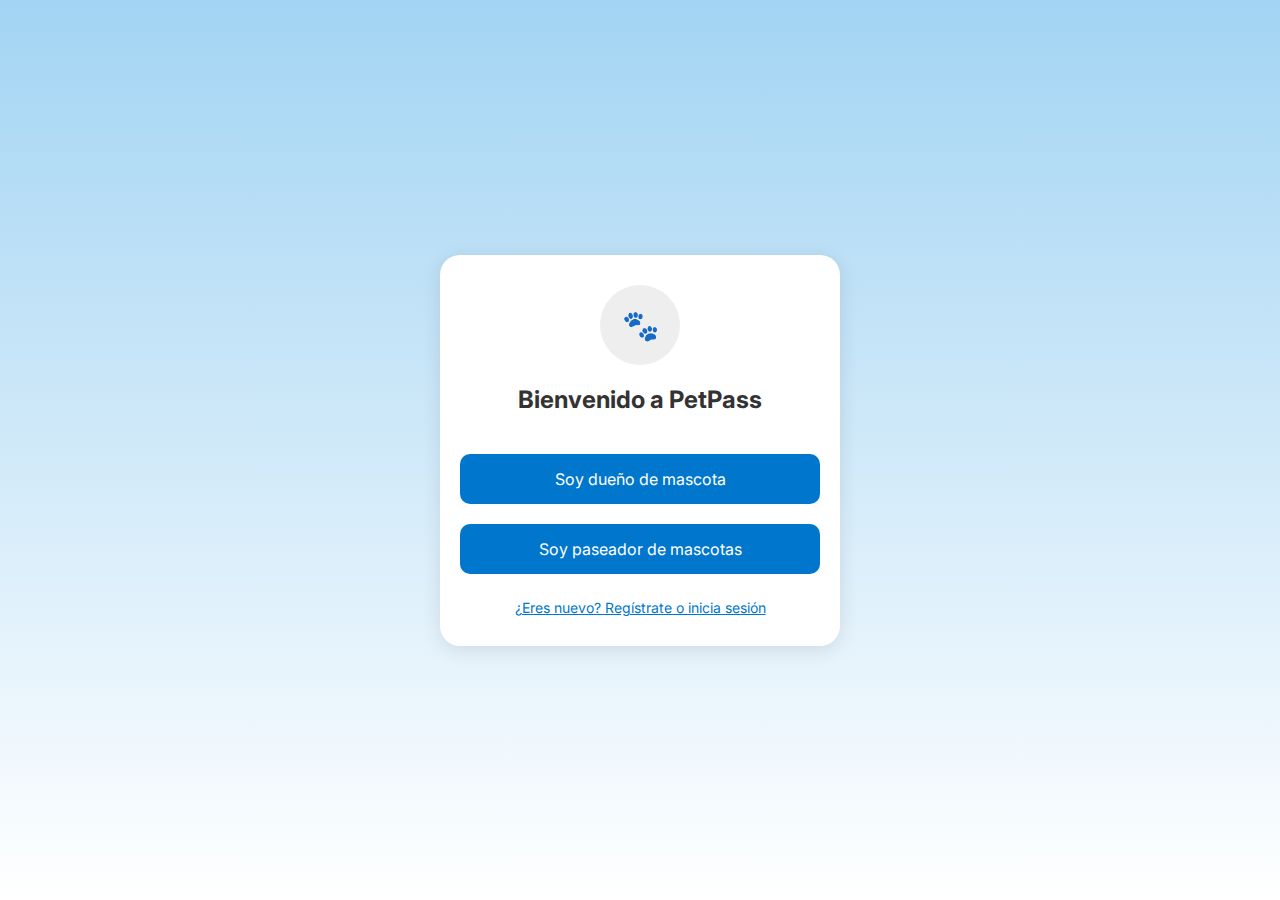
<file: index.html>
<!DOCTYPE html>
<html lang="es">
<head>
  <meta charset="UTF-8" />
  <meta name="viewport" content="width=device-width, initial-scale=1.0" />
  <title>PetPass - Bienvenida</title>
  <link href="https://fonts.googleapis.com/css2?family=Inter:wght@400;700&display=swap" rel="stylesheet" />
  <style>
    * {
      margin: 0; padding: 0; box-sizing: border-box;
      font-family: 'Inter', sans-serif;
    }
    body {
      background: linear-gradient(180deg, #a2d4f3 0%, #ffffff 100%);
      display: flex; justify-content: center; align-items: center;
      height: 100vh; padding: 20px;
    }
    .card {
      background-color: white;
      border-radius: 20px;
      box-shadow: 0 4px 20px rgba(0, 0, 0, 0.1);
      padding: 30px 20px;
      max-width: 400px;
      width: 100%; text-align: center;
    }
    .logo {
      width: 80px; height: 80px;
      margin: 0 auto 20px;
      background-color: #eee;
      border-radius: 50%;
      display: flex; align-items: center; justify-content: center;
      font-size: 30px; color: #0077cc;
    }
    h1 { font-size: 24px; margin-bottom: 30px; color: #333; }
    .btn {
      width: 100%; padding: 15px; margin: 10px 0;
      font-size: 16px; background-color: #0077cc; color: white;
      border: none; border-radius: 10px; cursor: pointer;
    }
    .btn:hover { background-color: #005fa3; }
    .link {
      font-size: 14px; margin-top: 15px;
      color: #0077cc; cursor: pointer; text-decoration: underline;
    }
  </style>
</head>
<body>
  <div class="card">
    <div class="logo">🐾</div>
    <h1>Bienvenido a PetPass</h1>
    <button class="btn" onclick="window.location.href='registro_dueno.html'">Soy dueño de mascota</button>
    <button class="btn" onclick="window.location.href='registro_paseador.html'">Soy paseador de mascotas</button>
    <div class="link" onclick="window.location.href='login.html'">¿Eres nuevo? Regístrate o inicia sesión</div>
  </div>
</body>
</html>
</file>
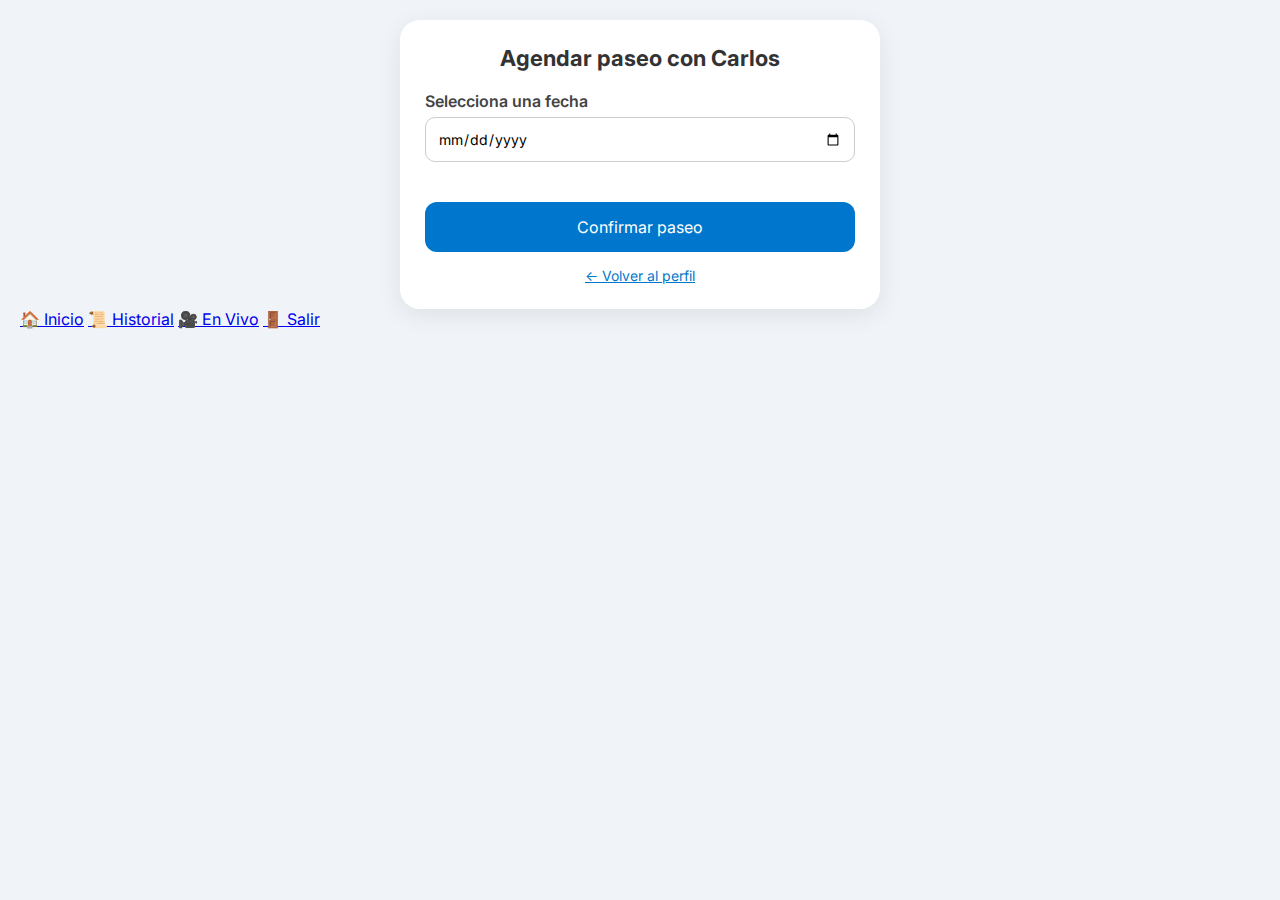
<file: agendar_paseo.html>
<!DOCTYPE html>
<html lang="es">
<head>
  <meta charset="UTF-8" />
  <meta name="viewport" content="width=device-width, initial-scale=1.0" />
  <title>Agendar Paseo - PetPass</title>
  <link href="https://fonts.googleapis.com/css2?family=Inter:wght@400;700&display=swap" rel="stylesheet" />
  <style>
    * {
      box-sizing: border-box;
      margin: 0;
      padding: 0;
      font-family: 'Inter', sans-serif;
    }

    body {
      background-color: #f0f4f8;
      padding: 20px;
    }

    .card {
      background-color: white;
      border-radius: 20px;
      box-shadow: 0 6px 25px rgba(0, 0, 0, 0.08);
      max-width: 480px;
      margin: 0 auto;
      padding: 25px;
    }

    h2 {
      font-size: 22px;
      text-align: center;
      margin-bottom: 20px;
      color: #333;
    }

    label {
      display: block;
      margin: 12px 0 6px;
      font-weight: 600;
      color: #444;
    }

    input[type="date"] {
      width: 100%;
      padding: 12px;
      border: 1px solid #ccc;
      border-radius: 10px;
      font-size: 14px;
      margin-bottom: 20px;
    }

    .horarios {
      display: flex;
      flex-wrap: wrap;
      gap: 10px;
      justify-content: center;
    }

    .hora {
      padding: 10px 14px;
      border-radius: 10px;
      border: none;
      font-size: 14px;
      cursor: pointer;
    }

    .disponible {
      background-color: #00a86b;
      color: white;
    }

    .disponible:hover {
      background-color: #008f5f;
    }

    .ocupado {
      background-color: #ccc;
      color: #666;
      cursor: not-allowed;
    }

    .hora.seleccionado {
      outline: 3px solid #005fa3;
    }

    .btn {
      width: 100%;
      padding: 15px;
      margin-top: 20px;
      font-size: 16px;
      background-color: #0077cc;
      color: white;
      border: none;
      border-radius: 12px;
      cursor: pointer;
    }

    .link {
      text-align: center;
      font-size: 14px;
      margin-top: 15px;
      color: #0077cc;
      text-decoration: underline;
      cursor: pointer;
    }
  </style>
</head>
<body>

  <div class="card">
    <h2>Agendar paseo con Carlos</h2>
    <label for="fecha">Selecciona una fecha</label>
    <input type="date" id="fecha" onchange="mostrarHorarios()" required />

    <div class="horarios" id="horarios"></div>

    <button class="btn" onclick="confirmarPaseo()">Confirmar paseo</button>
    <div class="link" onclick="window.history.back()">← Volver al perfil</div>
  </div>

  <script>
    const horariosDisponibles = {
      "2025-04-17": ["10:00", "11:00", "15:00"], // estos están disponibles ese día
      "2025-04-18": ["11:00", "14:00", "16:00"],
    };

    const todosHorarios = ["10:00", "11:00", "12:00", "14:00", "15:00", "16:00"];

    let horaSeleccionada = "";

    function mostrarHorarios() {
      const fecha = document.getElementById('fecha').value;
      const horariosContainer = document.getElementById('horarios');
      horariosContainer.innerHTML = "";

      if (!fecha) return;

      todosHorarios.forEach(hora => {
        const btn = document.createElement('button');
        btn.textContent = hora;
        btn.classList.add('hora');

        if (horariosDisponibles[fecha]?.includes(hora)) {
          btn.classList.add('disponible');
          btn.onclick = () => {
            document.querySelectorAll('.hora').forEach(b => b.classList.remove('seleccionado'));
            btn.classList.add('seleccionado');
            horaSeleccionada = hora;
          };
        } else {
          btn.classList.add('ocupado');
          btn.disabled = true;
        }

        horariosContainer.appendChild(btn);
      });
    }

    function confirmarPaseo() {
      const fecha = document.getElementById('fecha').value;
      if (!fecha || !horaSeleccionada) {
        alert("Selecciona una fecha y un horario disponible.");
        return;
      }
      alert(`✅ Paseo reservado para el ${fecha} a las ${horaSeleccionada}.`);
    }
  </script>
<script src="navbar.js"></script>
<script>
  generarNavbar('panel'); // cambia "panel" por "historial" o "transmision" según la página
</script>

</body>
</html>
</file>
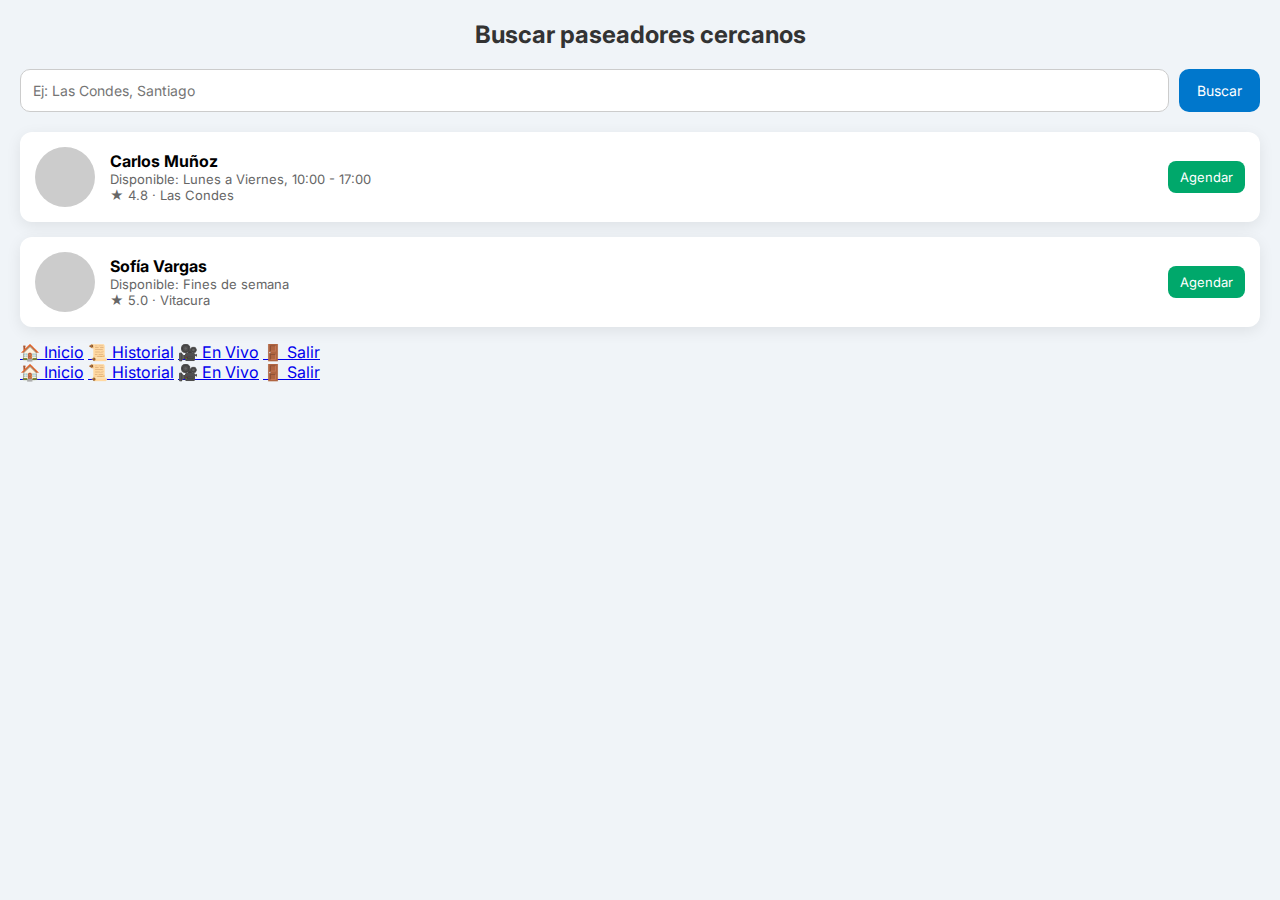
<file: buscar_paseadores.html>
<!DOCTYPE html>
<html lang="es">
<head>
  <meta charset="UTF-8" />
  <meta name="viewport" content="width=device-width, initial-scale=1.0" />
  <title>Buscar Paseadores - PetPass</title>
  <link href="https://fonts.googleapis.com/css2?family=Inter:wght@400;700&display=swap" rel="stylesheet" />
  <style>
    * {
      margin: 0;
      padding: 0;
      box-sizing: border-box;
      font-family: 'Inter', sans-serif;
    }

    body {
      background-color: #f0f4f8;
      padding: 20px;
    }

    h2 {
      font-size: 24px;
      text-align: center;
      margin-bottom: 20px;
      color: #333;
    }

    .search-box {
      display: flex;
      gap: 10px;
      margin-bottom: 20px;
    }

    input[type="text"] {
      flex: 1;
      padding: 12px;
      border: 1px solid #ccc;
      border-radius: 10px;
      font-size: 14px;
    }

    button {
      padding: 12px 18px;
      background-color: #0077cc;
      color: white;
      border: none;
      border-radius: 10px;
      font-size: 14px;
      cursor: pointer;
    }

    .card {
      background-color: white;
      border-radius: 12px;
      box-shadow: 0 4px 15px rgba(0, 0, 0, 0.08);
      padding: 15px;
      margin-bottom: 15px;
      display: flex;
      align-items: center;
      gap: 15px;
    }

    .avatar {
      width: 60px;
      height: 60px;
      border-radius: 50%;
      background-color: #ccc;
      background-size: cover;
      background-position: center;
    }

    .info {
      flex: 1;
    }

    .name {
      font-weight: 700;
      font-size: 16px;
    }

    .details {
      font-size: 13px;
      color: #666;
    }

    .btn-small {
      background-color: #00a86b;
      padding: 8px 12px;
      font-size: 13px;
      border-radius: 8px;
    }
  </style>
</head>
<body>

  <h2>Buscar paseadores cercanos</h2>

  <div class="search-box">
    <input type="text" placeholder="Ej: Las Condes, Santiago" id="direccion" />
    <button onclick="buscarPaseadores()">Buscar</button>
  </div>

  <div id="resultados">

    <!-- Ejemplo de tarjeta de paseador -->
    <div class="card">
      <div class="avatar" style="background-image: url('https://randomuser.me/api/portraits/men/32.jpg');"></div>
      <div class="info">
        <div class="name">Carlos Muñoz</div>
        <div class="details">Disponible: Lunes a Viernes, 10:00 - 17:00<br>★ 4.8 · Las Condes</div>
      </div>
      <button class="btn-small" onclick="alert('Agendar paseo con Carlos')">Agendar</button>
    </div>

    <div class="card">
      <div class="avatar" style="background-image: url('https://randomuser.me/api/portraits/women/55.jpg');"></div>
      <div class="info">
        <div class="name">Sofía Vargas</div>
        <div class="details">Disponible: Fines de semana<br>★ 5.0 · Vitacura</div>
      </div>
      <button class="btn-small" onclick="alert('Agendar paseo con Sofía')">Agendar</button>
    </div>

  </div>

  <script>
    function buscarPaseadores() {
      const direccion = document.getElementById('direccion').value;
      alert(`Buscando paseadores cerca de "${direccion}"...`);
      // Aquí luego se conectaría con Firebase o base de datos real
    }
  </script>
<script src="navbar.js"></script>
<script>
  generarNavbar('panel'); // cambia "panel" por "historial" o "transmision" según la página
</script>
<script src="navbar.js"></script>
<script>generarNavbar('panel');</script> <!-- Usa 'historial' o 'transmision' según el archivo -->

</body>
</html>
</file>
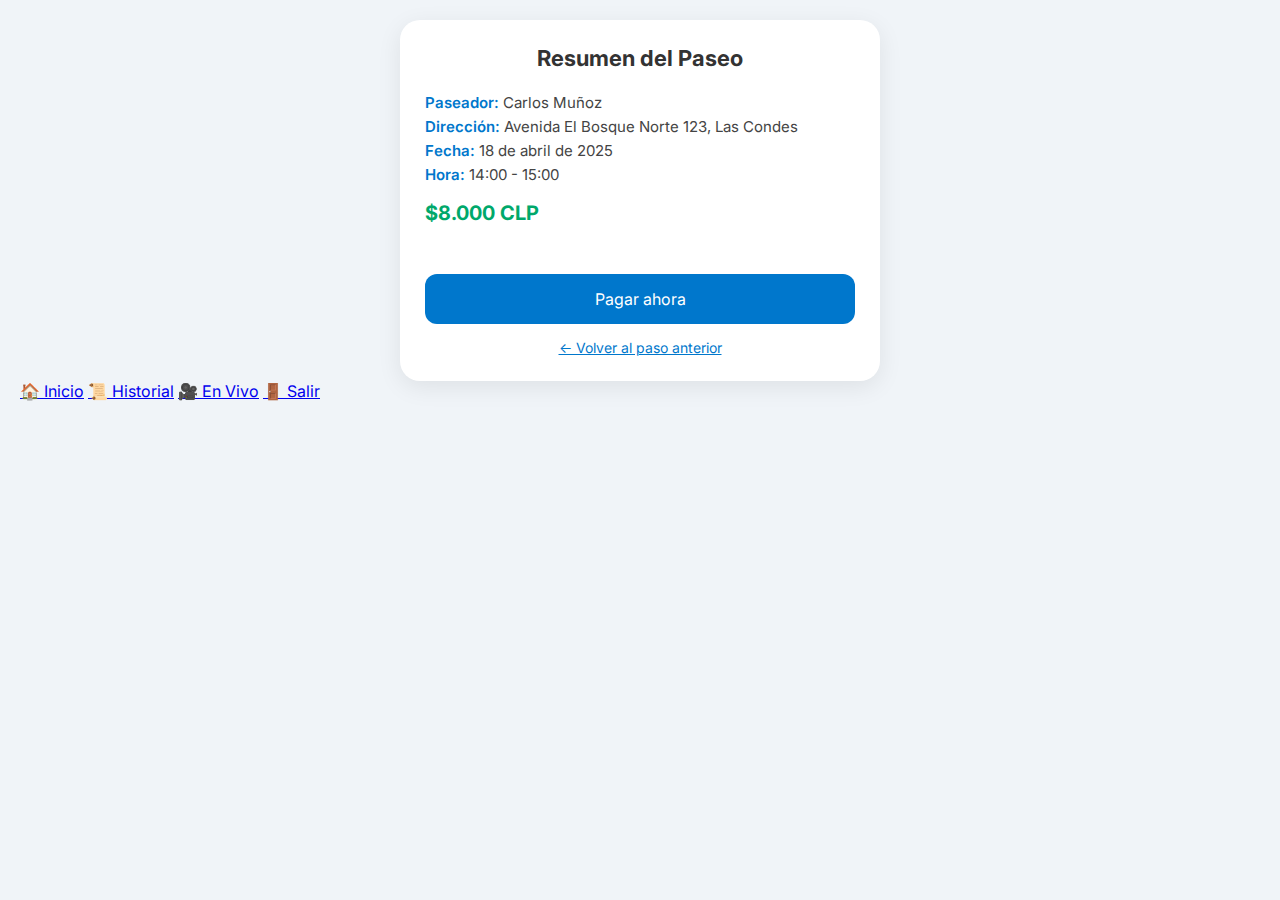
<file: confirmar_paseo.html>
<!DOCTYPE html>
<html lang="es">
<head>
  <meta charset="UTF-8" />
  <meta name="viewport" content="width=device-width, initial-scale=1.0" />
  <title>Confirmar Paseo - PetPass</title>
  <link href="https://fonts.googleapis.com/css2?family=Inter:wght@400;700&display=swap" rel="stylesheet" />
  <style>
    * {
      box-sizing: border-box;
      margin: 0;
      padding: 0;
      font-family: 'Inter', sans-serif;
    }

    body {
      background-color: #f0f4f8;
      padding: 20px;
    }

    .card {
      background-color: white;
      border-radius: 20px;
      box-shadow: 0 6px 25px rgba(0, 0, 0, 0.08);
      max-width: 480px;
      margin: 0 auto;
      padding: 25px;
    }

    h2 {
      text-align: center;
      font-size: 22px;
      margin-bottom: 20px;
      color: #333;
    }

    .resumen {
      font-size: 15px;
      margin-bottom: 20px;
      color: #444;
      line-height: 1.6;
    }

    .label {
      font-weight: 600;
      color: #0077cc;
    }

    .precio {
      font-size: 20px;
      font-weight: bold;
      color: #00a86b;
      margin-top: 10px;
    }

    .btn {
      width: 100%;
      padding: 15px;
      margin-top: 25px;
      font-size: 16px;
      background-color: #0077cc;
      color: white;
      border: none;
      border-radius: 12px;
      cursor: pointer;
    }

    .btn:hover {
      background-color: #005fa3;
    }

    .link {
      text-align: center;
      font-size: 14px;
      margin-top: 15px;
      color: #0077cc;
      text-decoration: underline;
      cursor: pointer;
    }
  </style>
</head>
<body>

  <div class="card">
    <h2>Resumen del Paseo</h2>
    <div class="resumen">
      <p><span class="label">Paseador:</span> Carlos Muñoz</p>
      <p><span class="label">Dirección:</span> Avenida El Bosque Norte 123, Las Condes</p>
      <p><span class="label">Fecha:</span> 18 de abril de 2025</p>
      <p><span class="label">Hora:</span> 14:00 - 15:00</p>
      <p class="precio">$8.000 CLP</p>
    </div>

    <button class="btn" onclick="pagar()">Pagar ahora</button>
    <div class="link" onclick="window.history.back()">← Volver al paso anterior</div>
  </div>

  <script>
    function pagar() {
      // Aquí luego podrías conectar a WebPay, MercadoPago, etc.
      alert("Redirigiendo al pago...");
      // window.location.href = "pago.html" o integración externa
    }
  </script>
<script src="navbar.js"></script>
<script>
  generarNavbar('panel'); // cambia "panel" por "historial" o "transmision" según la página
</script>

</body>
</html>
</file>
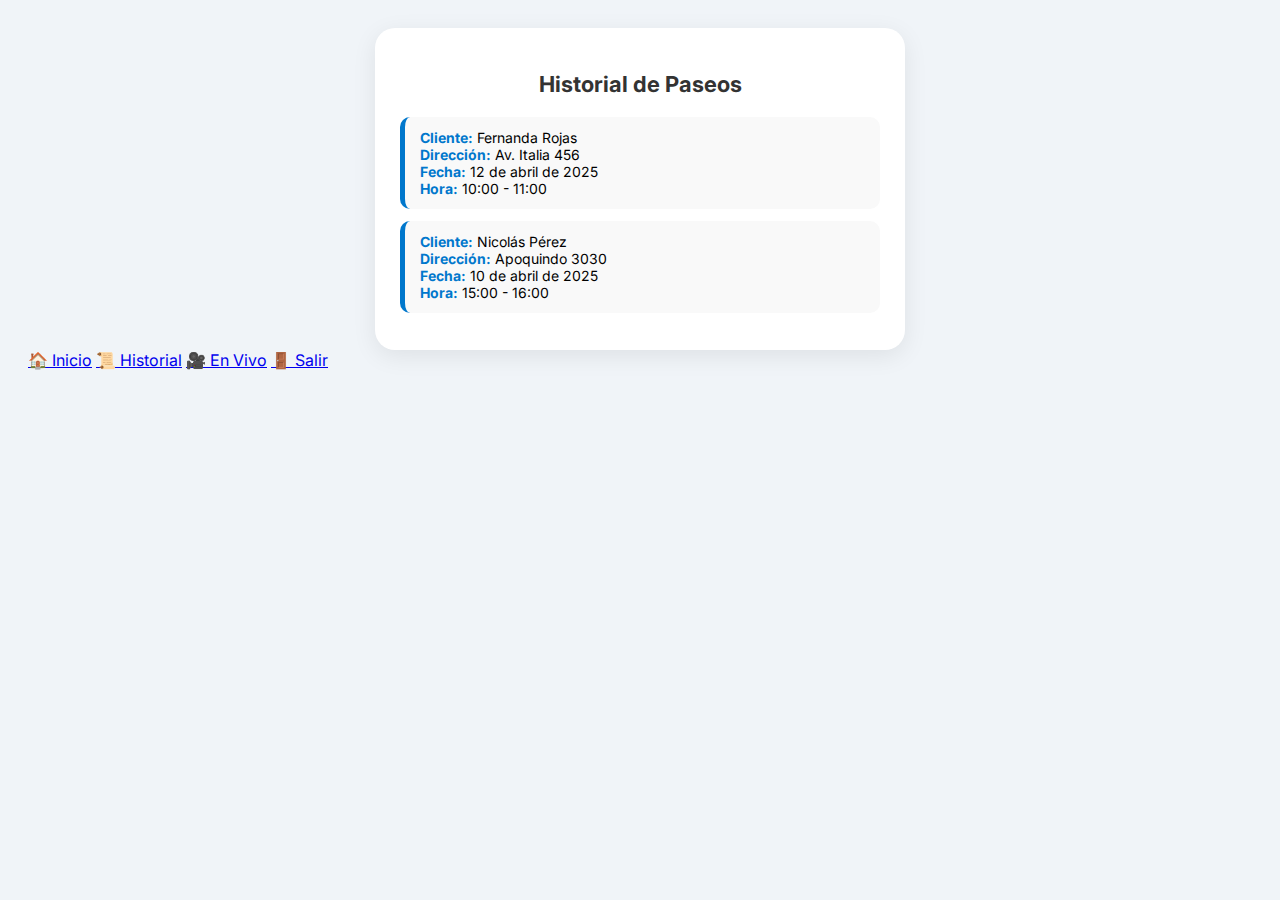
<file: historial_paseos.html>
<!DOCTYPE html>
<html lang="es">
<head>
  <meta charset="UTF-8" />
  <meta name="viewport" content="width=device-width, initial-scale=1.0" />
  <title>Historial de Paseos - PetPass</title>
  <link href="https://fonts.googleapis.com/css2?family=Inter:wght@400;700&display=swap" rel="stylesheet" />
  <style>
    body {
      background-color: #f0f4f8;
      padding: 20px;
      font-family: 'Inter', sans-serif;
    }

    .card {
      background-color: white;
      border-radius: 20px;
      max-width: 480px;
      margin: 0 auto;
      padding: 25px;
      box-shadow: 0 6px 25px rgba(0, 0, 0, 0.08);
    }

    h2 {
      text-align: center;
      font-size: 22px;
      margin-bottom: 20px;
      color: #333;
    }

    .entry {
      background-color: #f9f9f9;
      border-left: 5px solid #0077cc;
      border-radius: 10px;
      padding: 12px 15px;
      margin-bottom: 12px;
      font-size: 14px;
    }

    .entry span {
      font-weight: bold;
      color: #0077cc;
    }
  </style>
</head>
<body>
  <div class="card">
    <h2>Historial de Paseos</h2>

    <div class="entry">
      <span>Cliente:</span> Fernanda Rojas<br />
      <span>Dirección:</span> Av. Italia 456<br />
      <span>Fecha:</span> 12 de abril de 2025<br />
      <span>Hora:</span> 10:00 - 11:00
    </div>

    <div class="entry">
      <span>Cliente:</span> Nicolás Pérez<br />
      <span>Dirección:</span> Apoquindo 3030<br />
      <span>Fecha:</span> 10 de abril de 2025<br />
      <span>Hora:</span> 15:00 - 16:00
    </div>

  </div>
  <script src="navbar.js"></script>
  <script>
    generarNavbar('panel'); // cambia "panel" por "historial" o "transmision" según la página
  </script>
  
</body>
</html>
</file>
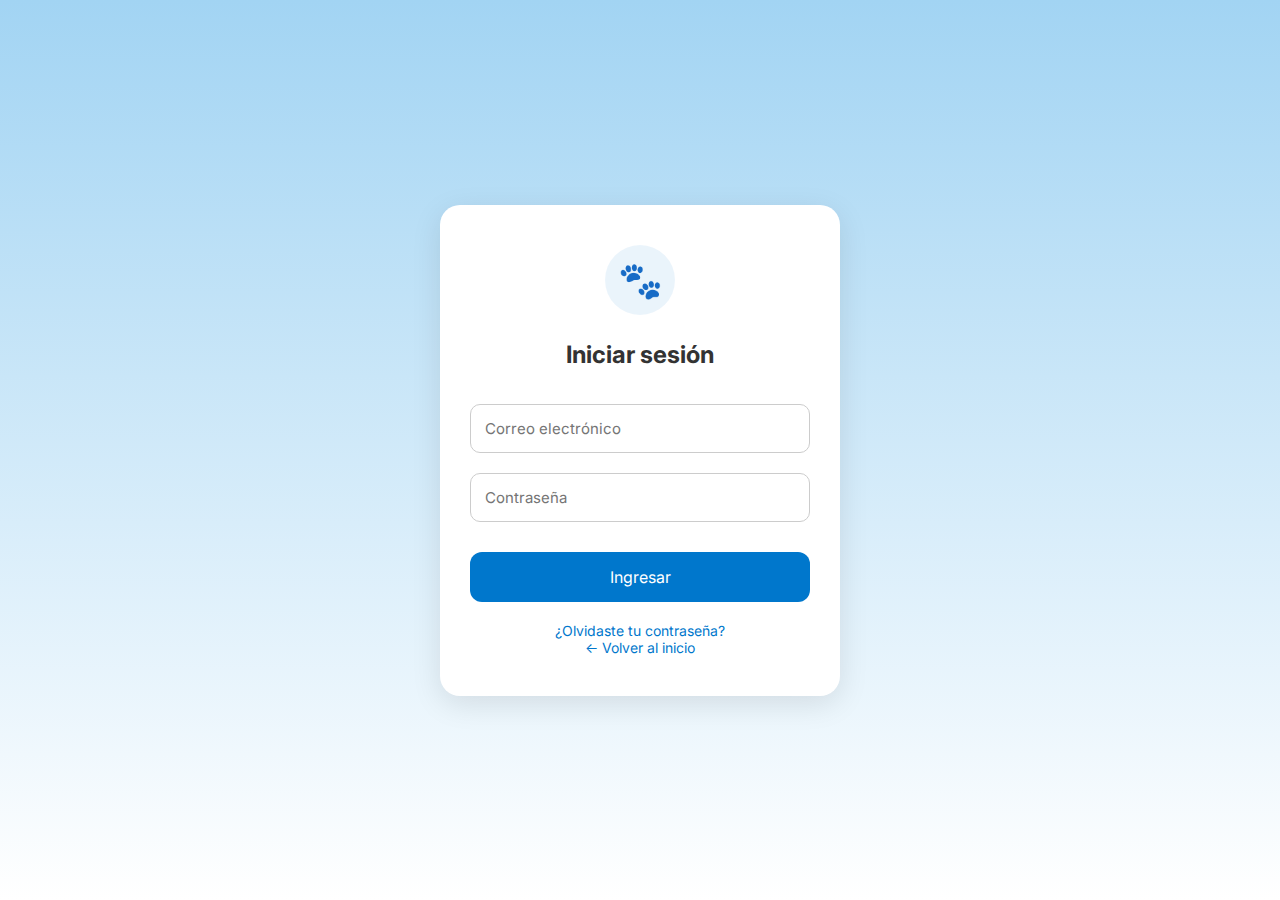
<file: login.html>
<!DOCTYPE html>
<html lang="es">
<head>
  <meta charset="UTF-8" />
  <meta name="viewport" content="width=device-width, initial-scale=1.0" />
  <title>Iniciar Sesión - PetPass</title>
  <link href="https://fonts.googleapis.com/css2?family=Inter:wght@400;700&display=swap" rel="stylesheet" />
  <style>
    * {
      margin: 0; padding: 0; box-sizing: border-box;
      font-family: 'Inter', sans-serif;
    }
    body {
      background: linear-gradient(180deg, #a2d4f3 0%, #ffffff 100%);
      display: flex; justify-content: center; align-items: center;
      height: 100vh; padding: 20px;
    }
    .card {
      background-color: white;
      border-radius: 20px;
      box-shadow: 0 8px 30px rgba(0, 0, 0, 0.1);
      padding: 40px 30px;
      max-width: 400px; width: 100%;
    }
    .logo {
      width: 70px; height: 70px; margin: 0 auto 25px;
      background-color: #0077cc15; border-radius: 50%;
      display: flex; align-items: center; justify-content: center;
      font-size: 36px; color: #0077cc;
    }
    h2 { font-size: 24px; text-align: center; margin-bottom: 25px; color: #333; }
    input {
      width: 100%; padding: 14px; margin: 10px 0;
      border: 1px solid #ccc; border-radius: 10px; font-size: 15px;
    }
    .btn {
      width: 100%; padding: 15px; margin-top: 20px;
      font-size: 16px; background-color: #0077cc; color: white;
      border: none; border-radius: 12px; cursor: pointer;
    }
    .links {
      text-align: center; font-size: 14px; margin-top: 20px;
    }
    .links a {
      color: #0077cc; text-decoration: none; margin: 0 5px;
    }
    .links a:hover { text-decoration: underline; }
  </style>
</head>
<body>
  <div class="card">
    <div class="logo">🐾</div>
    <h2>Iniciar sesión</h2>
    <input type="email" placeholder="Correo electrónico" required />
    <input type="password" placeholder="Contraseña" required />
    <button class="btn" type="button" onclick="iniciarSesion()">Ingresar</button>
    <div class="links">
      <a href="#">¿Olvidaste tu contraseña?</a><br />
      <a href="index.html">← Volver al inicio</a>
    </div>
  </div>

  <script>
    function iniciarSesion() {
      const email = document.querySelector("input[type=email]").value;
      if (email.includes("dueno") || email.includes("dueño")) {
        window.location.href = "panel_dueno.html";
      } else {
        window.location.href = "panel_paseador.html";
      }
    }
  </script>
</body>
</html>
</file>
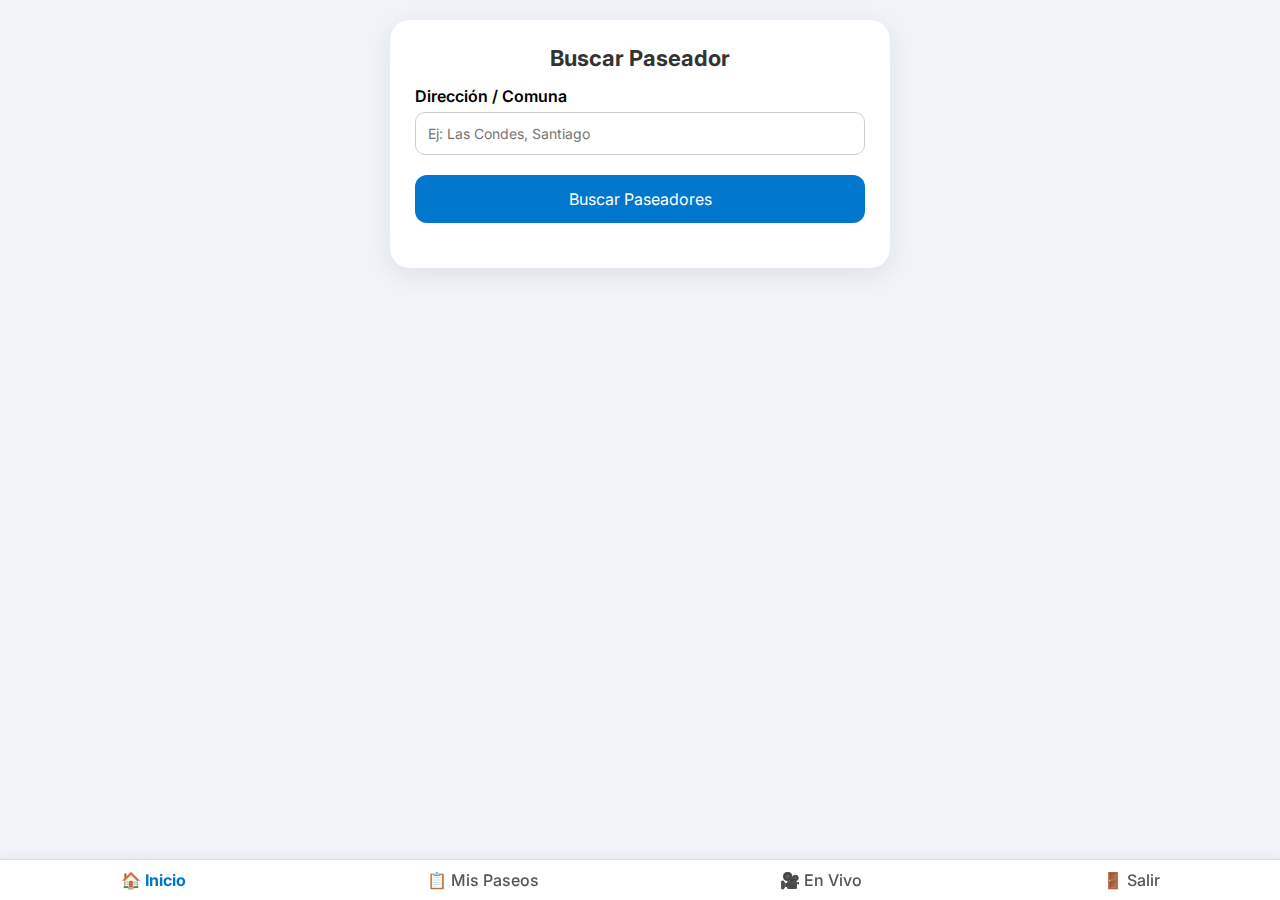
<file: panel_dueno.html>
<!DOCTYPE html>
<html lang="es">
<head>
  <meta charset="UTF-8" />
  <meta name="viewport" content="width=device-width, initial-scale=1.0" />
  <title>Panel Dueño - PetPass</title>
  <link href="https://fonts.googleapis.com/css2?family=Inter:wght@400;700&display=swap" rel="stylesheet" />
  <style>
    * {
      margin: 0; padding: 0; box-sizing: border-box;
      font-family: 'Inter', sans-serif;
    }
    body {
      background-color: #f0f4f8;
      padding: 20px;
      padding-bottom: 80px; /* espacio para navbar */
    }

    .card {
      background-color: white;
      border-radius: 20px;
      padding: 25px;
      max-width: 500px;
      margin: 0 auto;
      box-shadow: 0 6px 25px rgba(0, 0, 0, 0.08);
    }

    h2 {
      text-align: center;
      font-size: 22px;
      margin-bottom: 15px;
      color: #333;
    }

    label {
      display: block;
      font-weight: 600;
      margin: 12px 0 6px;
    }

    input[type="text"] {
      width: 100%;
      padding: 12px;
      border: 1px solid #ccc;
      border-radius: 10px;
      font-size: 14px;
    }

    button {
      width: 100%;
      margin-top: 20px;
      padding: 14px;
      font-size: 16px;
      background-color: #0077cc;
      color: white;
      border: none;
      border-radius: 12px;
      cursor: pointer;
    }

    button:hover {
      background-color: #005fa3;
    }

    .resultados {
      margin-top: 20px;
    }

    .paseador {
      background: #fff;
      border-radius: 10px;
      padding: 15px;
      margin-bottom: 15px;
      box-shadow: 0 2px 8px rgba(0,0,0,0.05);
    }

    .paseador h3 {
      margin-bottom: 5px;
      color: #0077cc;
    }

    .paseador p {
      margin: 2px 0;
      font-size: 14px;
    }

    .btn-agendar {
      background-color: #00a86b;
      margin-top: 10px;
    }

    /* Navbar */
    .navbar {
      position: fixed;
      bottom: 0;
      left: 0;
      right: 0;
      background-color: white;
      border-top: 1px solid #ddd;
      display: flex;
      justify-content: space-around;
      padding: 10px 0;
      box-shadow: 0 -2px 10px rgba(0, 0, 0, 0.05);
      z-index: 1000;
    }

    .navbar a {
      color: #555;
      text-decoration: none;
      font-size: 16px;
      font-weight: 500;
    }

    .navbar a.activo {
      color: #0077cc;
      font-weight: bold;
    }
  </style>
</head>
<body>

  <div class="card">
    <h2>Buscar Paseador</h2>

    <label for="direccion">Dirección / Comuna</label>
    <input type="text" id="direccion" placeholder="Ej: Las Condes, Santiago" />

    <button onclick="buscarPaseadores()">Buscar Paseadores</button>

    <div class="resultados" id="resultados"></div>
  </div>

  <!-- Navbar inferior -->
  <div class="navbar">
    <a href="panel_dueno.html" class="activo">🏠 Inicio</a>
    <a href="#">📋 Mis Paseos</a>
    <a href="#">🎥 En Vivo</a>
    <a href="index.html">🚪 Salir</a>
  </div>

  <script>
    function buscarPaseadores() {
      const container = document.getElementById('resultados');
      container.innerHTML = '';

      const paseadores = [
        { nombre: "Carlos Muñoz", zona: "Las Condes", disponibilidad: "Lunes a Viernes", rating: "4.8" },
        { nombre: "Sofía Vargas", zona: "Vitacura", disponibilidad: "Fines de semana", rating: "5.0" },
      ];

      paseadores.forEach(p => {
        const card = document.createElement('div');
        card.className = 'paseador';
        card.innerHTML = `
          <h3>${p.nombre}</h3>
          <p><strong>Zona:</strong> ${p.zona}</p>
          <p><strong>Disponibilidad:</strong> ${p.disponibilidad}</p>
          <p><strong>Rating:</strong> ⭐ ${p.rating}</p>
          <button class="btn-agendar" onclick="window.location.href='agendar_paseo.html'">Agendar paseo</button>
        `;
        container.appendChild(card);
      });
    }
  </script>

</body>
</html>
</file>
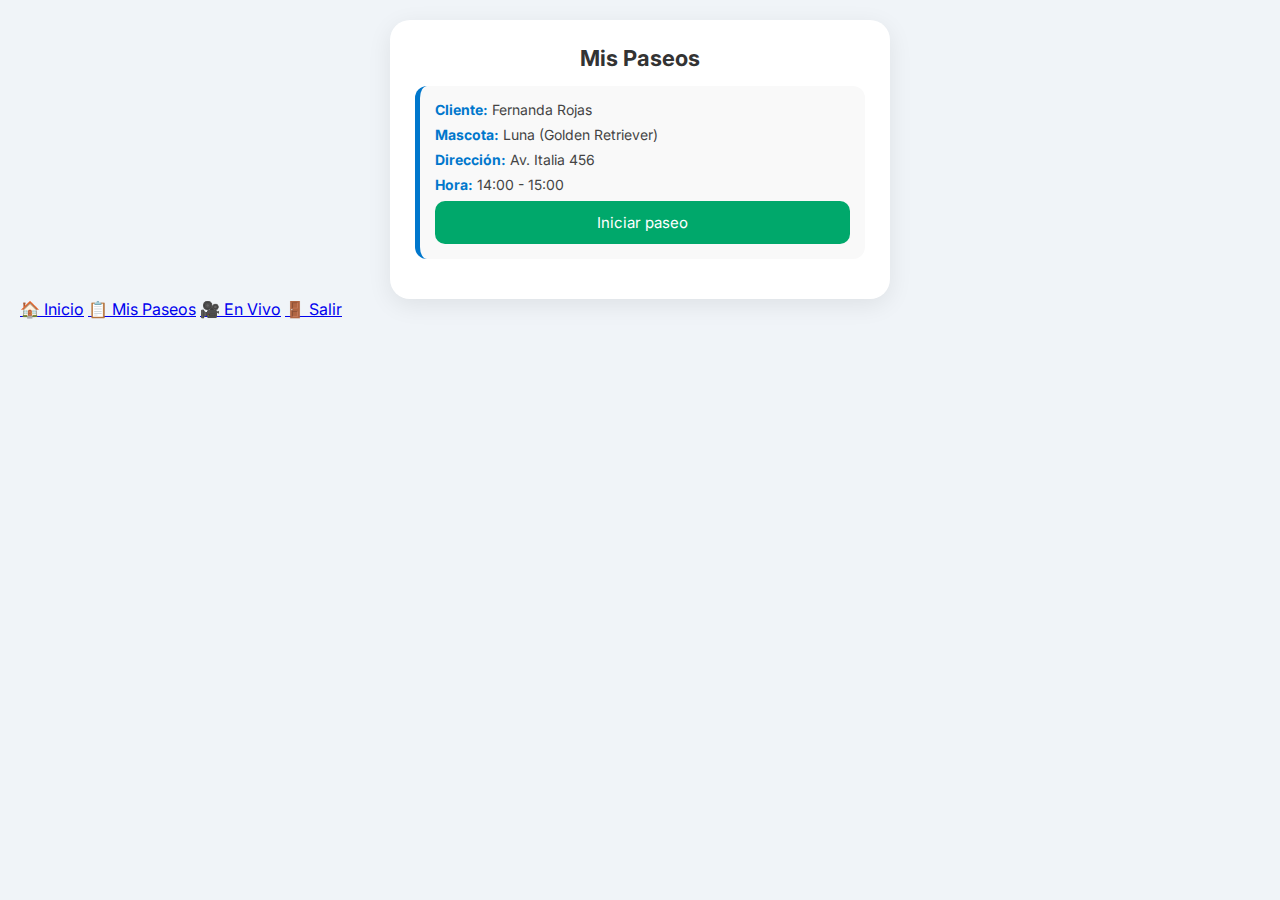
<file: panel_paseador.html>
<!DOCTYPE html>
<html lang="es">
<head>
  <meta charset="UTF-8" />
  <meta name="viewport" content="width=device-width, initial-scale=1.0" />
  <title>Panel Paseador - PetPass</title>
  <link href="https://fonts.googleapis.com/css2?family=Inter:wght@400;700&display=swap" rel="stylesheet" />
  <style>
    * {
      box-sizing: border-box;
      margin: 0;
      padding: 0;
      font-family: 'Inter', sans-serif;
    }

    body {
      background-color: #f0f4f8;
      padding: 20px;
    }

    .card {
      background-color: white;
      border-radius: 20px;
      box-shadow: 0 6px 25px rgba(0, 0, 0, 0.08);
      max-width: 500px;
      margin: 0 auto;
      padding: 25px;
    }

    h2 {
      text-align: center;
      font-size: 22px;
      margin-bottom: 15px;
      color: #333;
    }

    .paseo {
      background: #f9f9f9;
      border-radius: 12px;
      padding: 15px;
      margin-bottom: 15px;
      border-left: 5px solid #0077cc;
    }

    .label {
      font-weight: bold;
      color: #0077cc;
    }

    .info {
      margin-bottom: 8px;
      font-size: 14px;
      color: #444;
    }

    .btn {
      padding: 12px;
      width: 100%;
      font-size: 15px;
      background-color: #00a86b;
      color: white;
      border: none;
      border-radius: 10px;
      cursor: pointer;
    }

    .btn.finalizar {
      background-color: #cc0000;
      margin-top: 10px;
    }

    .btn:hover {
      opacity: 0.95;
    }
  </style>
</head>
<body>

  <div class="card">
    <h2>Mis Paseos</h2>

    <div class="paseo" id="paseoPendiente">
      <div class="info"><span class="label">Cliente:</span> Fernanda Rojas</div>
      <div class="info"><span class="label">Mascota:</span> Luna (Golden Retriever)</div>
      <div class="info"><span class="label">Dirección:</span> Av. Italia 456</div>
      <div class="info"><span class="label">Hora:</span> 14:00 - 15:00</div>
      <button class="btn" onclick="iniciarPaseo()">Iniciar paseo</button>
    </div>

    <div class="paseo" id="paseoActivo" style="display: none;">
      <div class="info"><span class="label">Paseo en curso:</span></div>
      <div class="info">📍 Tracking activo | 🎥 Cámara activada</div>
      <div class="info"><span class="label">Cliente:</span> Fernanda Rojas</div>
      <div class="info"><span class="label">Dirección:</span> Av. Italia 456</div>
      <button class="btn finalizar" onclick="finalizarPaseo()">Finalizar paseo</button>
    </div>
  </div>

  <script>
    function iniciarPaseo() {
      document.getElementById('paseoPendiente').style.display = 'none';
      document.getElementById('paseoActivo').style.display = 'block';
      alert("Transmisión y GPS activados.");
      // Aquí podrías disparar un webhook, activar Livekit, etc.
    }

    function finalizarPaseo() {
      alert("Paseo finalizado con éxito.");
      document.getElementById('paseoActivo').style.display = 'none';
      // Luego podrías redirigir al historial u otra acción
    }
  </script>
  <div class="navbar">
    <a href="panel_dueno.html" class="activo">🏠 Inicio</a>
    <a href="#">📋 Mis Paseos</a>
    <a href="#">🎥 En Vivo</a>
    <a href="index.html">🚪 Salir</a>
  </div>
</body>
</html>
</file>
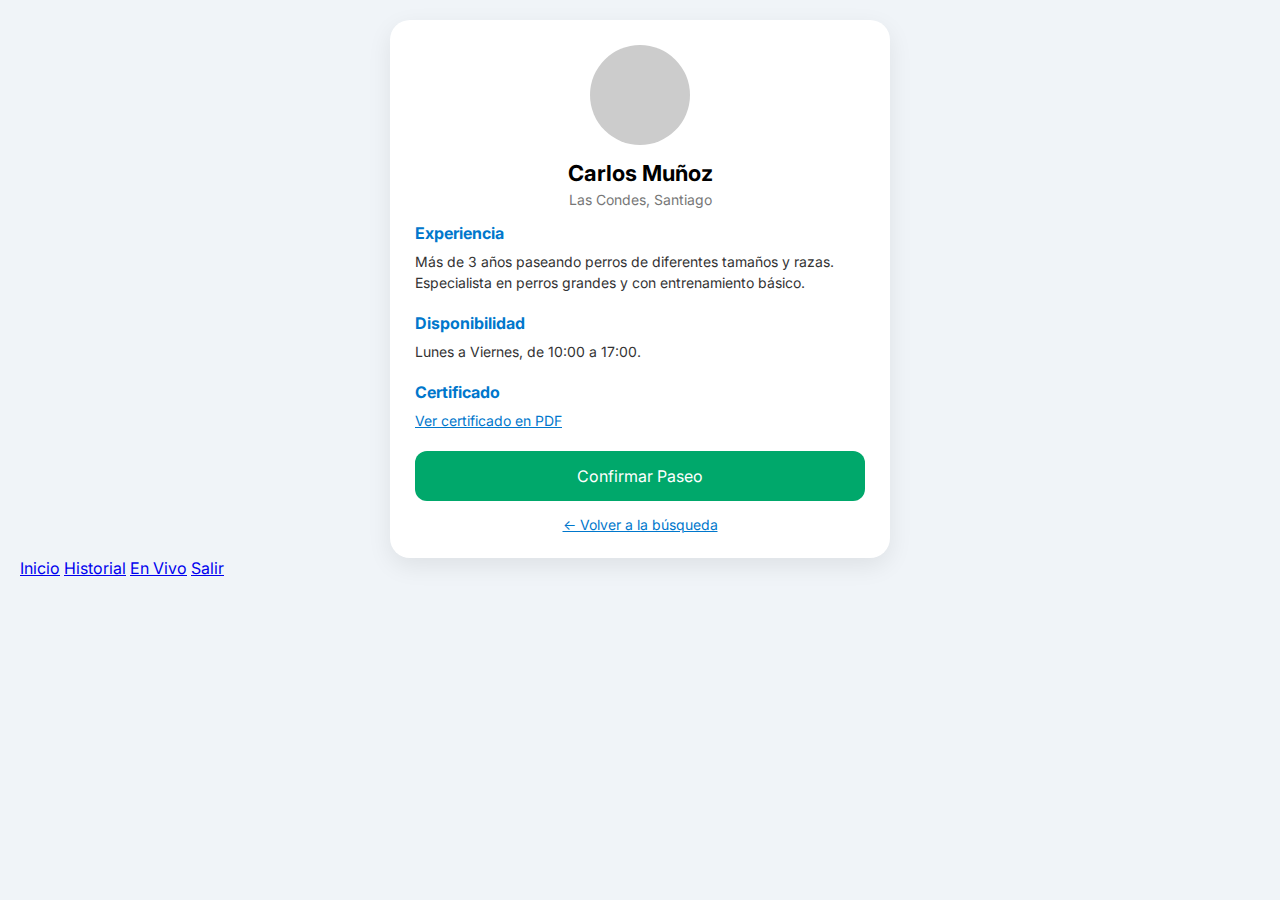
<file: perfil_paseador.html>
<!DOCTYPE html>
<html lang="es">
<head>
  <meta charset="UTF-8" />
  <meta name="viewport" content="width=device-width, initial-scale=1.0" />
  <title>Perfil Paseador - PetPass</title>
  <link href="https://fonts.googleapis.com/css2?family=Inter:wght@400;700&display=swap" rel="stylesheet" />
  <style>
    * {
      margin: 0;
      padding: 0;
      box-sizing: border-box;
      font-family: 'Inter', sans-serif;
    }

    body {
      background-color: #f0f4f8;
      padding: 20px;
    }

    .card {
      background-color: white;
      border-radius: 20px;
      padding: 25px;
      box-shadow: 0 8px 25px rgba(0, 0, 0, 0.08);
      max-width: 500px;
      margin: 0 auto;
    }

    .avatar {
      width: 100px;
      height: 100px;
      margin: 0 auto 15px;
      border-radius: 50%;
      background-size: cover;
      background-position: center;
      background-color: #ccc;
    }

    h2 {
      text-align: center;
      font-size: 22px;
      margin-bottom: 5px;
    }

    .comuna {
      text-align: center;
      font-size: 14px;
      color: #777;
      margin-bottom: 15px;
    }

    .section {
      margin-bottom: 20px;
    }

    .section h3 {
      font-size: 16px;
      margin-bottom: 8px;
      color: #0077cc;
    }

    .section p {
      font-size: 14px;
      color: #333;
      line-height: 1.5;
    }

    .btn {
      display: block;
      width: 100%;
      padding: 15px;
      font-size: 16px;
      background-color: #00a86b;
      color: white;
      border: none;
      border-radius: 12px;
      cursor: pointer;
      transition: background-color 0.3s;
    }

    .btn:hover {
      background-color: #008f5f;
    }

    .link {
      text-align: center;
      margin-top: 15px;
      font-size: 14px;
      color: #0077cc;
      text-decoration: underline;
      cursor: pointer;
    }
  </style>
</head>
<body>

  <div class="card">
    <div class="avatar" style="background-image: url('https://randomuser.me/api/portraits/men/32.jpg');"></div>
    <h2>Carlos Muñoz</h2>
    <div class="comuna">Las Condes, Santiago</div>

    <div class="section">
      <h3>Experiencia</h3>
      <p>Más de 3 años paseando perros de diferentes tamaños y razas. Especialista en perros grandes y con entrenamiento básico.</p>
    </div>

    <div class="section">
      <h3>Disponibilidad</h3>
      <p>Lunes a Viernes, de 10:00 a 17:00.</p>
    </div>

    <div class="section">
      <h3>Certificado</h3>
      <p><a href="#" style="color: #0077cc;">Ver certificado en PDF</a></p>
    </div>

    <button class="btn" onclick="alert('Paseo confirmado con Carlos')">Confirmar Paseo</button>
    <div class="link" onclick="window.history.back()">← Volver a la búsqueda</div>
  </div>
 <div class="navbar">
  <a href="panel_paseador.html">Inicio</a>
  <a href="historial_paseos.html">Historial</a>
  <a href="transmision_vivo.html">En Vivo</a>
  <a href="index.html">Salir</a>
</div>


</body>
</html>
</file>
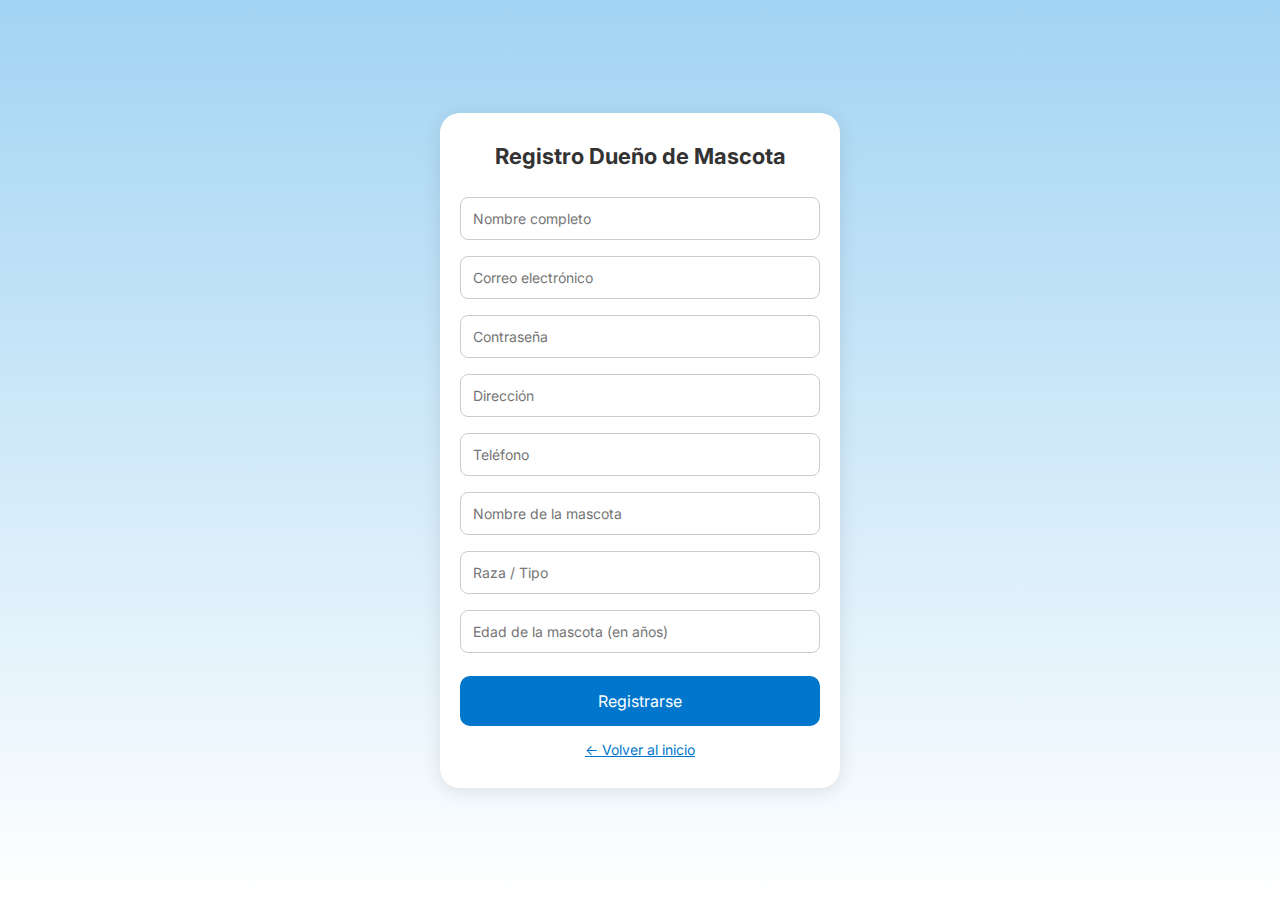
<file: registro_dueno.html>
<!DOCTYPE html>
<html lang="es">
<head>
  <meta charset="UTF-8" />
  <meta name="viewport" content="width=device-width, initial-scale=1.0" />
  <title>Registro Dueño - PetPass</title>
  <link href="https://fonts.googleapis.com/css2?family=Inter:wght@400;700&display=swap" rel="stylesheet" />
  <style>
    * {
      margin: 0;
      padding: 0;
      box-sizing: border-box;
      font-family: 'Inter', sans-serif;
    }

    body {
      background: linear-gradient(180deg, #a2d4f3 0%, #ffffff 100%);
      display: flex;
      justify-content: center;
      align-items: center;
      height: 100vh;
      padding: 20px;
    }

    .card {
      background-color: white;
      border-radius: 20px;
      box-shadow: 0 4px 20px rgba(0, 0, 0, 0.1);
      padding: 30px 20px;
      max-width: 400px;
      width: 100%;
    }

    h2 {
      font-size: 22px;
      text-align: center;
      margin-bottom: 20px;
      color: #333;
    }

    input {
      width: 100%;
      padding: 12px;
      margin: 8px 0;
      border: 1px solid #ccc;
      border-radius: 8px;
      font-size: 14px;
    }

    .btn {
      width: 100%;
      padding: 15px;
      margin-top: 15px;
      font-size: 16px;
      background-color: #0077cc;
      color: white;
      border: none;
      border-radius: 10px;
      cursor: pointer;
    }

    .btn:hover {
      background-color: #005fa3;
    }

    .link {
      text-align: center;
      font-size: 14px;
      margin-top: 15px;
      color: #0077cc;
      cursor: pointer;
      text-decoration: underline;
    }
  </style>
</head>
<body>
  <div class="card">
    <h2>Registro Dueño de Mascota</h2>
    <form onsubmit="event.preventDefault(); window.location.href='panel_dueno.html';">
      <input type="text" placeholder="Nombre completo" required />
      <input type="email" placeholder="Correo electrónico" required />
      <input type="password" placeholder="Contraseña" required />
      <input type="text" placeholder="Dirección" required />
      <input type="tel" placeholder="Teléfono" required />
      <input type="text" placeholder="Nombre de la mascota" required />
      <input type="text" placeholder="Raza / Tipo" required />
      <input type="number" placeholder="Edad de la mascota (en años)" required />

      <button class="btn" type="submit">Registrarse</button>
    </form>
    <div class="link" onclick="window.location.href='index.html'">← Volver al inicio</div>
  </div>
  <script src="navbar.js"></script>
  <script>
</body>
</html>
</file>
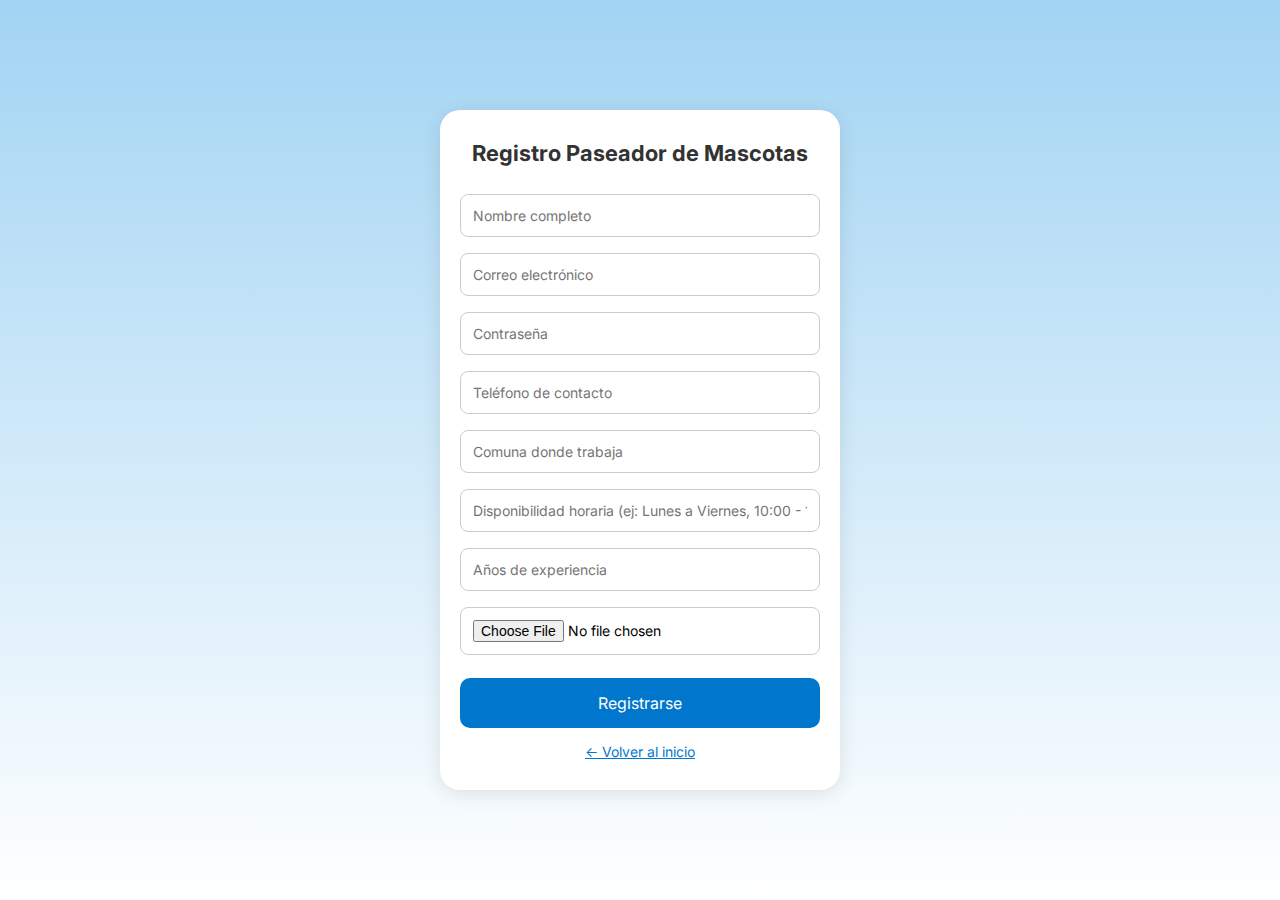
<file: registro_paseador.html>
<!DOCTYPE html>
<html lang="es">
<head>
  <meta charset="UTF-8" />
  <meta name="viewport" content="width=device-width, initial-scale=1.0" />
  <title>Registro Paseador - PetPass</title>
  <link href="https://fonts.googleapis.com/css2?family=Inter:wght@400;700&display=swap" rel="stylesheet" />
  <style>
    * {
      margin: 0;
      padding: 0;
      box-sizing: border-box;
      font-family: 'Inter', sans-serif;
    }

    body {
      background: linear-gradient(180deg, #a2d4f3 0%, #ffffff 100%);
      display: flex;
      justify-content: center;
      align-items: center;
      height: 100vh;
      padding: 20px;
    }

    .card {
      background-color: white;
      border-radius: 20px;
      box-shadow: 0 4px 20px rgba(0, 0, 0, 0.1);
      padding: 30px 20px;
      max-width: 400px;
      width: 100%;
    }

    h2 {
      font-size: 22px;
      text-align: center;
      margin-bottom: 20px;
      color: #333;
    }

    input, select {
      width: 100%;
      padding: 12px;
      margin: 8px 0;
      border: 1px solid #ccc;
      border-radius: 8px;
      font-size: 14px;
    }

    .btn {
      width: 100%;
      padding: 15px;
      margin-top: 15px;
      font-size: 16px;
      background-color: #0077cc;
      color: white;
      border: none;
      border-radius: 10px;
      cursor: pointer;
    }

    .btn:hover {
      background-color: #005fa3;
    }

    .link {
      text-align: center;
      font-size: 14px;
      margin-top: 15px;
      color: #0077cc;
      cursor: pointer;
      text-decoration: underline;
    }
  </style>
</head>
<body>
  <div class="card">
    <h2>Registro Paseador de Mascotas</h2>
    <form onsubmit="event.preventDefault(); window.location.href='panel_paseador.html';">
      <input type="text" placeholder="Nombre completo" required />
      <input type="email" placeholder="Correo electrónico" required />
      <input type="password" placeholder="Contraseña" required />
      <input type="tel" placeholder="Teléfono de contacto" required />
      <input type="text" placeholder="Comuna donde trabaja" required />
      <input type="text" placeholder="Disponibilidad horaria (ej: Lunes a Viernes, 10:00 - 18:00)" required />
      <input type="number" placeholder="Años de experiencia" min="0" required />
      <input type="file" accept=".pdf,.jpg,.png" required />

      <button class="btn" type="submit">Registrarse</button>
    </form>
    <div class="link" onclick="window.location.href='index.html'">← Volver al inicio</div>
  </div>
  <script src="navbar.js"></script>
  <script>
</body>
</html>
</file>
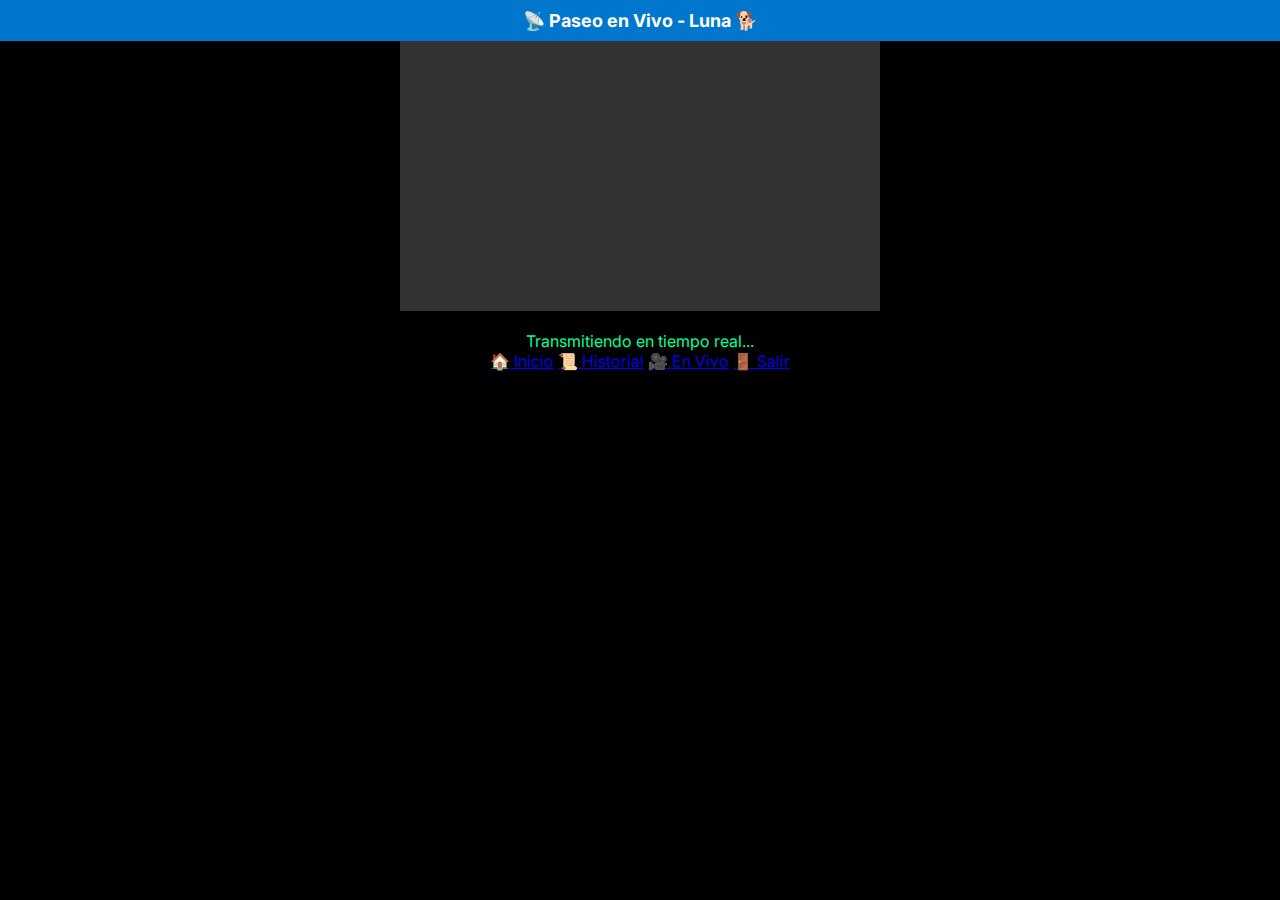
<file: transmision_vivo.html>
<!DOCTYPE html>
<html lang="es">
<head>
  <meta charset="UTF-8">
  <meta name="viewport" content="width=device-width, initial-scale=1.0">
  <title>Transmisión en Vivo - PetPass</title>
  <link href="https://fonts.googleapis.com/css2?family=Inter:wght@400;700&display=swap" rel="stylesheet">
  <style>
    body {
      background-color: #000;
      margin: 0;
      font-family: 'Inter', sans-serif;
      color: white;
      text-align: center;
    }

    .header {
      background-color: #0077cc;
      padding: 10px;
      font-size: 18px;
      font-weight: bold;
    }

    .video-container {
      position: relative;
      width: 100%;
      max-width: 480px;
      margin: 0 auto;
      height: 270px;
      background-color: #333;
      display: flex;
      align-items: center;
      justify-content: center;
    }

    .video-container video {
      width: 100%;
      height: 100%;
      object-fit: cover;
    }

    .status {
      margin-top: 20px;
      font-size: 16px;
      color: #00ff99;
    }
  </style>
</head>
<body>
  <div class="header">📡 Paseo en Vivo - Luna 🐕</div>

  <div class="video-container">
    <!-- Video de muestra o futura transmisión real -->
    <video autoplay muted loop>
      <source src="https://www.w3schools.com/html/mov_bbb.mp4" type="video/mp4">
      Tu navegador no soporta el video.
    </video>
  </div>

  <div class="status">Transmitiendo en tiempo real...</div>
  <script src="navbar.js"></script>
  <script>
    generarNavbar('panel'); // cambia "panel" por "historial" o "transmision" según la página
  </script>
  
</body>
</html>
</file>
